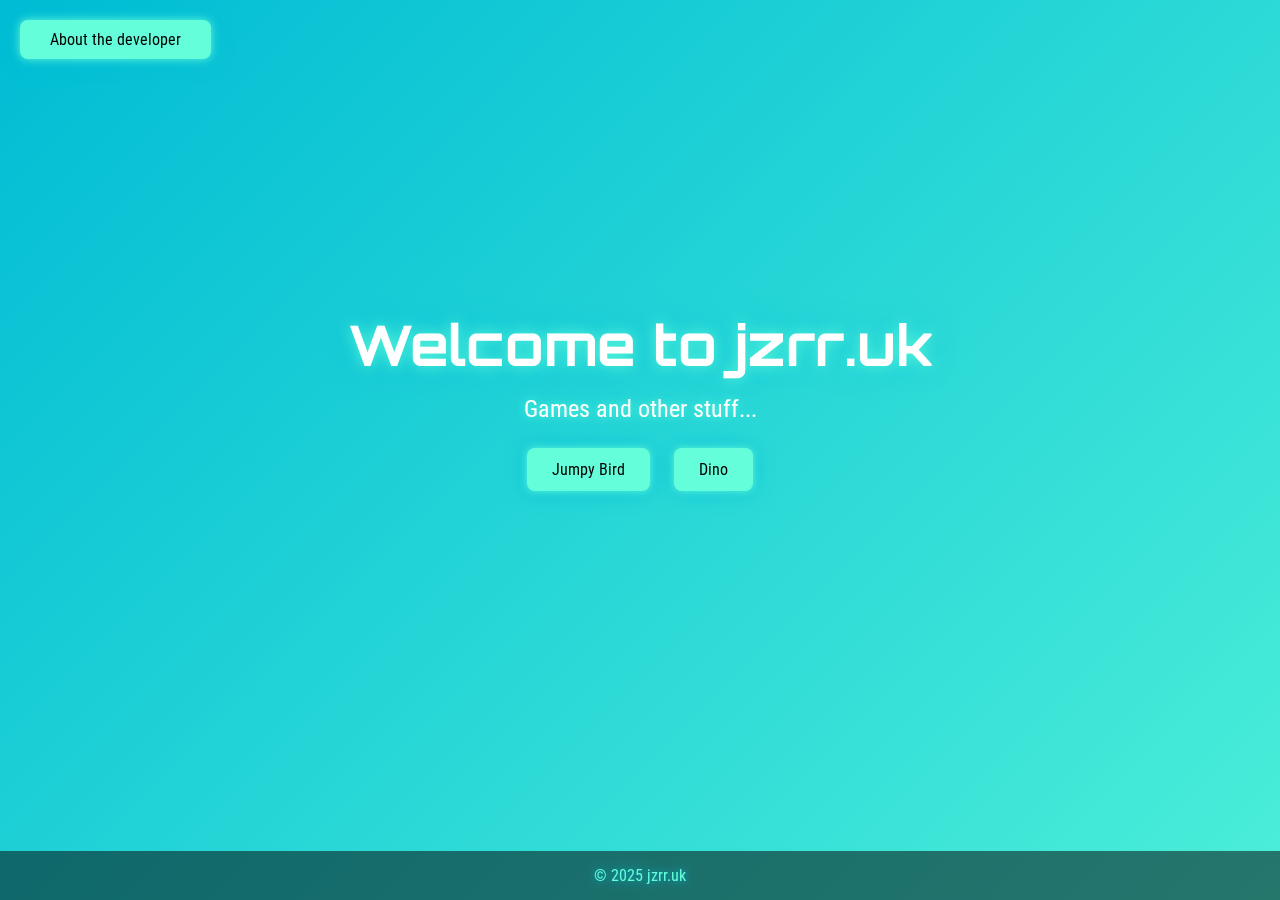
<file: index.html>
<!DOCTYPE html>
<html lang="en">
<head>
    <meta charset="UTF-8">
    <meta name="viewport" content="width=device-width, initial-scale=1.0">
    <title>Homepage</title>
    <link rel="icon" type="image/x-icon" href="favicon.ico">
    <link href="https://fonts.googleapis.com/css2?family=Orbitron:wght@400;700&family=Roboto+Condensed:wght@300;400&display=swap" rel="stylesheet">
    <link rel="stylesheet" href="style.css">
</head>
<body>
    <div class="gradient-container"></div>

    <!-- Fixed Button Section -->
    <div class="top-button-container">
        <a href="https://jzrr.uk/developer" class="developer-button">About the developer</a>
    </div>

    <div class="hero">
        <div class="hero-content">
            <h1>Welcome to jzrr.uk</h1>
            <p>Games and other stuff...</p>
            <a href="https://jumpybird.jzrr.uk">Jumpy Bird</a>
            <a href="https://dino.jzrr.uk">Dino</a>
        </div>
    </div>
    <footer>
        <p>© 2025 jzrr.uk </p>
    </footer>
</body>
</html>
</file>
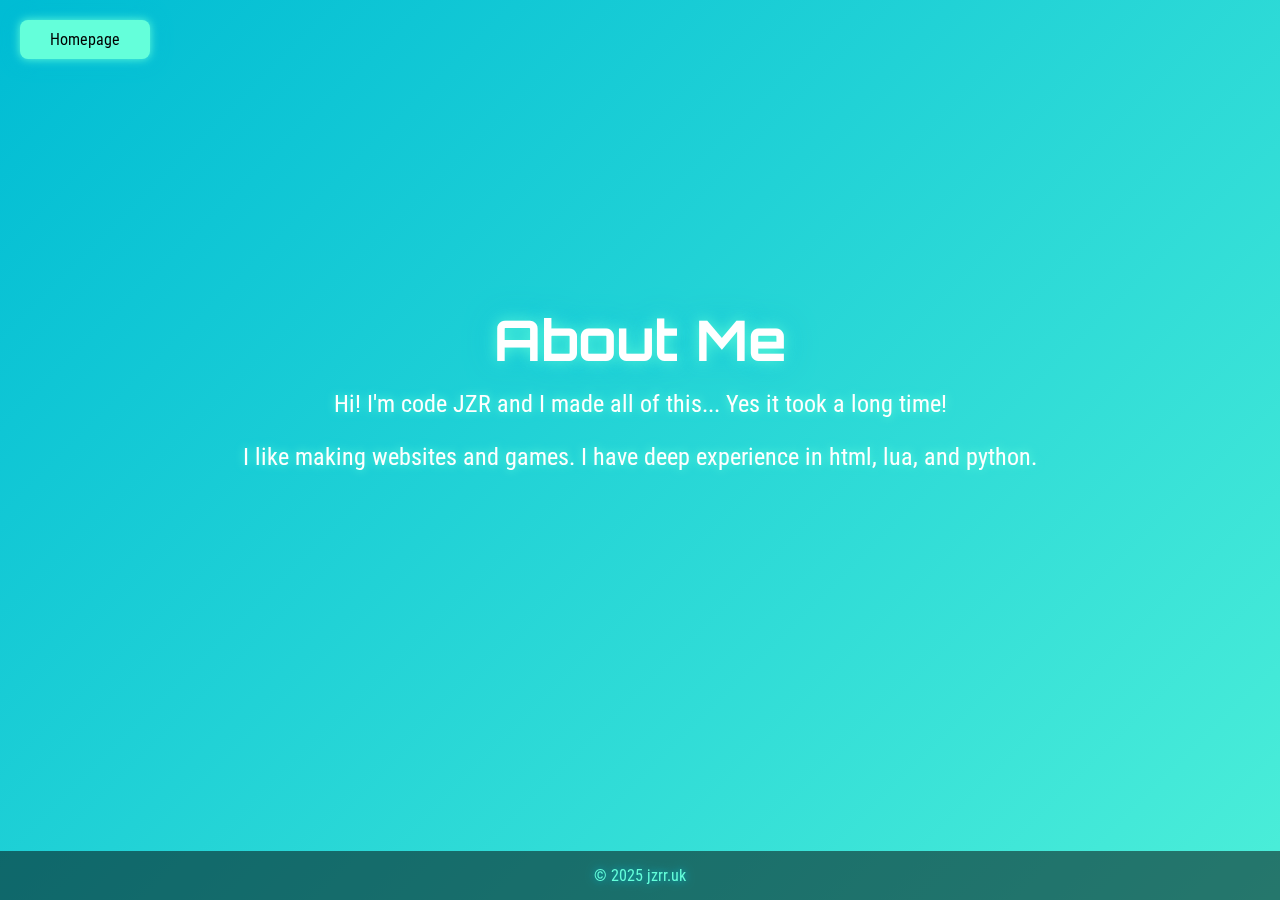
<file: developer/index.html>
<!DOCTYPE html>
<html lang="en">
<head>
    <meta charset="UTF-8">
    <meta name="viewport" content="width=device-width, initial-scale=1.0">
    <title>Developer</title>
    <link rel="icon" type="image/x-icon" href="favicon.ico">
    <link href="https://fonts.googleapis.com/css2?family=Orbitron:wght@400;700&family=Roboto+Condensed:wght@300;400&display=swap" rel="stylesheet">
    <link rel="stylesheet" href="/style.css">
</head>
<body>
    <div class="gradient-container"></div>

    <!-- Back to Homepage Button -->
    <div class="top-button-container">
        <a href="https://jzrr.uk" class="developer-button">Homepage</a>
    </div>

    <div class="hero">
        <div class="hero-content">
            <h1>About Me</h1>
            <p>Hi! I'm code JZR and I made all of this... Yes it took a long time!</p>
            <p>I like making websites and games. I have deep experience in html, lua, and python.</p>
        </div>
    </div>
    
    <footer>
        <p>© 2025 jzrr.uk </p>
    </footer>
</body>
</html>
</file>
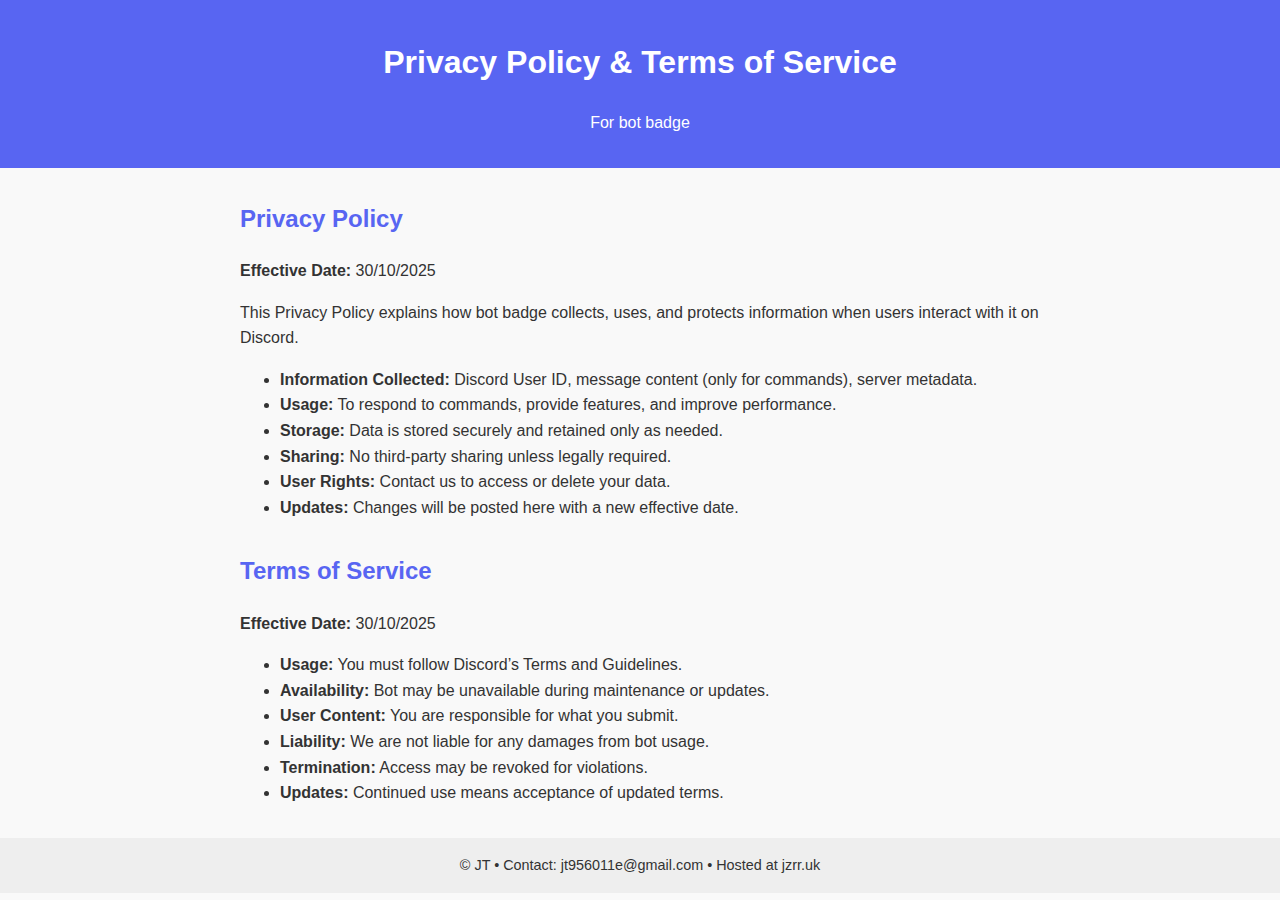
<file: policies/index.html>
<!DOCTYPE html>
<html lang="en">
<head>
  <meta charset="UTF-8" />
  <meta name="viewport" content="width=device-width, initial-scale=1.0"/>
  <title>Discord Bot Legal Documents</title>
  <style>
    body {
      font-family: Arial, sans-serif;
      line-height: 1.6;
      margin: 0;
      padding: 0;
      background: #f9f9f9;
      color: #333;
    }
    header {
      background: #5865F2;
      color: white;
      padding: 1rem;
      text-align: center;
    }
    main {
      max-width: 800px;
      margin: 2rem auto;
      padding: 0 1rem;
    }
    h2 {
      color: #5865F2;
      margin-top: 2rem;
    }
    section {
      margin-bottom: 2rem;
    }
    footer {
      text-align: center;
      padding: 1rem;
      background: #eee;
      font-size: 0.9rem;
    }
  </style>
</head>
<body>
  <header>
    <h1>Privacy Policy & Terms of Service</h1>
    <p>For bot badge</p>
  </header>
  <main>
    <section>
      <h2>Privacy Policy</h2>
      <p><strong>Effective Date:</strong> 30/10/2025</p>
      <p>This Privacy Policy explains how bot badge collects, uses, and protects information when users interact with it on Discord.</p>
      <ul>
        <li><strong>Information Collected:</strong> Discord User ID, message content (only for commands), server metadata.</li>
        <li><strong>Usage:</strong> To respond to commands, provide features, and improve performance.</li>
        <li><strong>Storage:</strong> Data is stored securely and retained only as needed.</li>
        <li><strong>Sharing:</strong> No third-party sharing unless legally required.</li>
        <li><strong>User Rights:</strong> Contact us to access or delete your data.</li>
        <li><strong>Updates:</strong> Changes will be posted here with a new effective date.</li>
      </ul>
    </section>

    <section>
      <h2>Terms of Service</h2>
      <p><strong>Effective Date:</strong> 30/10/2025</p>
      <ul>
        <li><strong>Usage:</strong> You must follow Discord’s Terms and Guidelines.</li>
        <li><strong>Availability:</strong> Bot may be unavailable during maintenance or updates.</li>
        <li><strong>User Content:</strong> You are responsible for what you submit.</li>
        <li><strong>Liability:</strong> We are not liable for any damages from bot usage.</li>
        <li><strong>Termination:</strong> Access may be revoked for violations.</li>
        <li><strong>Updates:</strong> Continued use means acceptance of updated terms.</li>
      </ul>
    </section>
  </main>
  <footer>
    &copy; JT • Contact: jt956011e@gmail.com • Hosted at jzrr.uk
  </footer>
</body>
</html>
</file>
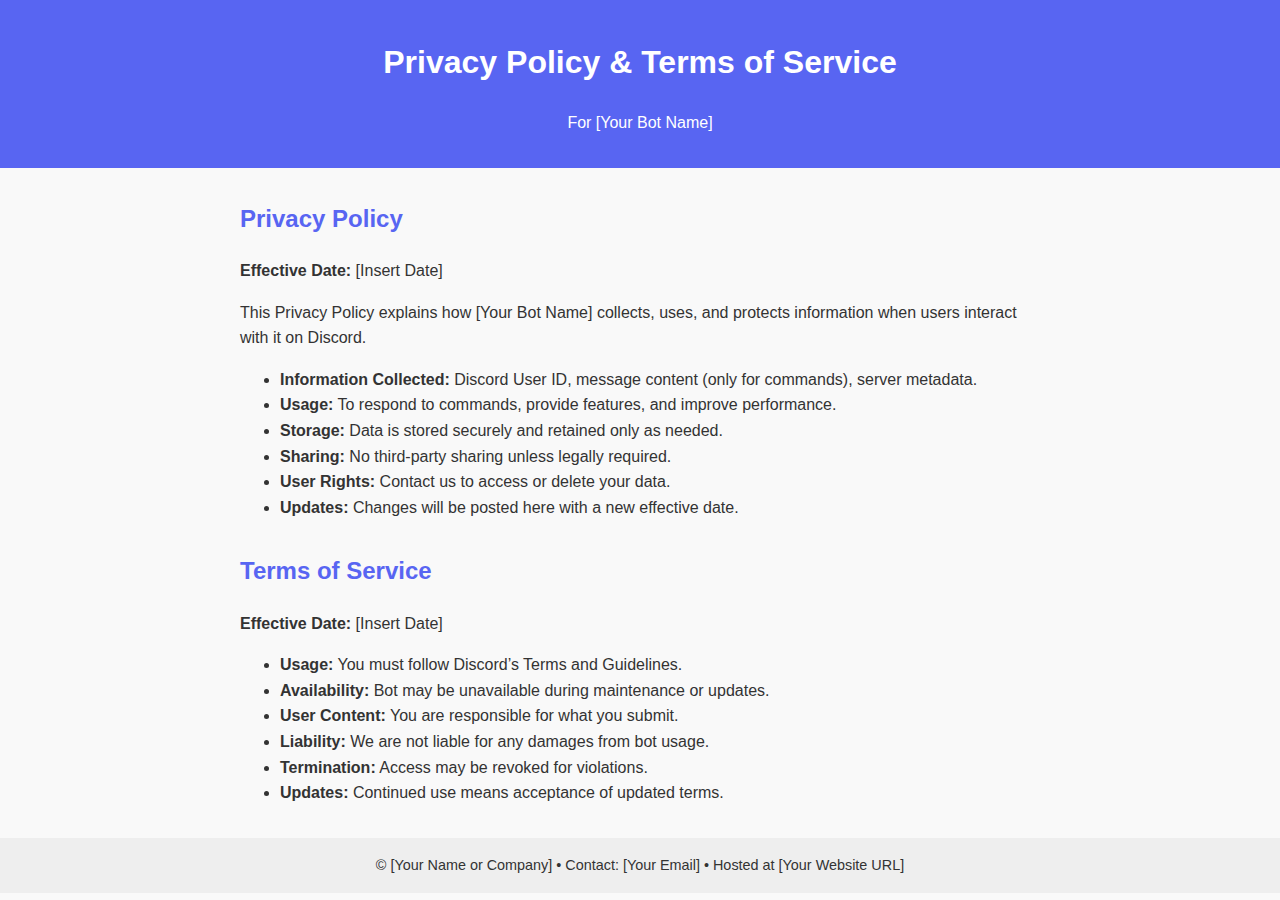
<file: tos/index.html>
<!DOCTYPE html>
<html lang="en">
<head>
  <meta charset="UTF-8" />
  <meta name="viewport" content="width=device-width, initial-scale=1.0"/>
  <title>Discord Bot Legal Documents</title>
  <style>
    body {
      font-family: Arial, sans-serif;
      line-height: 1.6;
      margin: 0;
      padding: 0;
      background: #f9f9f9;
      color: #333;
    }
    header {
      background: #5865F2;
      color: white;
      padding: 1rem;
      text-align: center;
    }
    main {
      max-width: 800px;
      margin: 2rem auto;
      padding: 0 1rem;
    }
    h2 {
      color: #5865F2;
      margin-top: 2rem;
    }
    section {
      margin-bottom: 2rem;
    }
    footer {
      text-align: center;
      padding: 1rem;
      background: #eee;
      font-size: 0.9rem;
    }
  </style>
</head>
<body>
  <header>
    <h1>Privacy Policy & Terms of Service</h1>
    <p>For [Your Bot Name]</p>
  </header>
  <main>
    <section>
      <h2>Privacy Policy</h2>
      <p><strong>Effective Date:</strong> [Insert Date]</p>
      <p>This Privacy Policy explains how [Your Bot Name] collects, uses, and protects information when users interact with it on Discord.</p>
      <ul>
        <li><strong>Information Collected:</strong> Discord User ID, message content (only for commands), server metadata.</li>
        <li><strong>Usage:</strong> To respond to commands, provide features, and improve performance.</li>
        <li><strong>Storage:</strong> Data is stored securely and retained only as needed.</li>
        <li><strong>Sharing:</strong> No third-party sharing unless legally required.</li>
        <li><strong>User Rights:</strong> Contact us to access or delete your data.</li>
        <li><strong>Updates:</strong> Changes will be posted here with a new effective date.</li>
      </ul>
    </section>

    <section>
      <h2>Terms of Service</h2>
      <p><strong>Effective Date:</strong> [Insert Date]</p>
      <ul>
        <li><strong>Usage:</strong> You must follow Discord’s Terms and Guidelines.</li>
        <li><strong>Availability:</strong> Bot may be unavailable during maintenance or updates.</li>
        <li><strong>User Content:</strong> You are responsible for what you submit.</li>
        <li><strong>Liability:</strong> We are not liable for any damages from bot usage.</li>
        <li><strong>Termination:</strong> Access may be revoked for violations.</li>
        <li><strong>Updates:</strong> Continued use means acceptance of updated terms.</li>
      </ul>
    </section>
  </main>
  <footer>
    &copy; [Your Name or Company] • Contact: [Your Email] • Hosted at [Your Website URL]
  </footer>
</body>
</html>
</file>
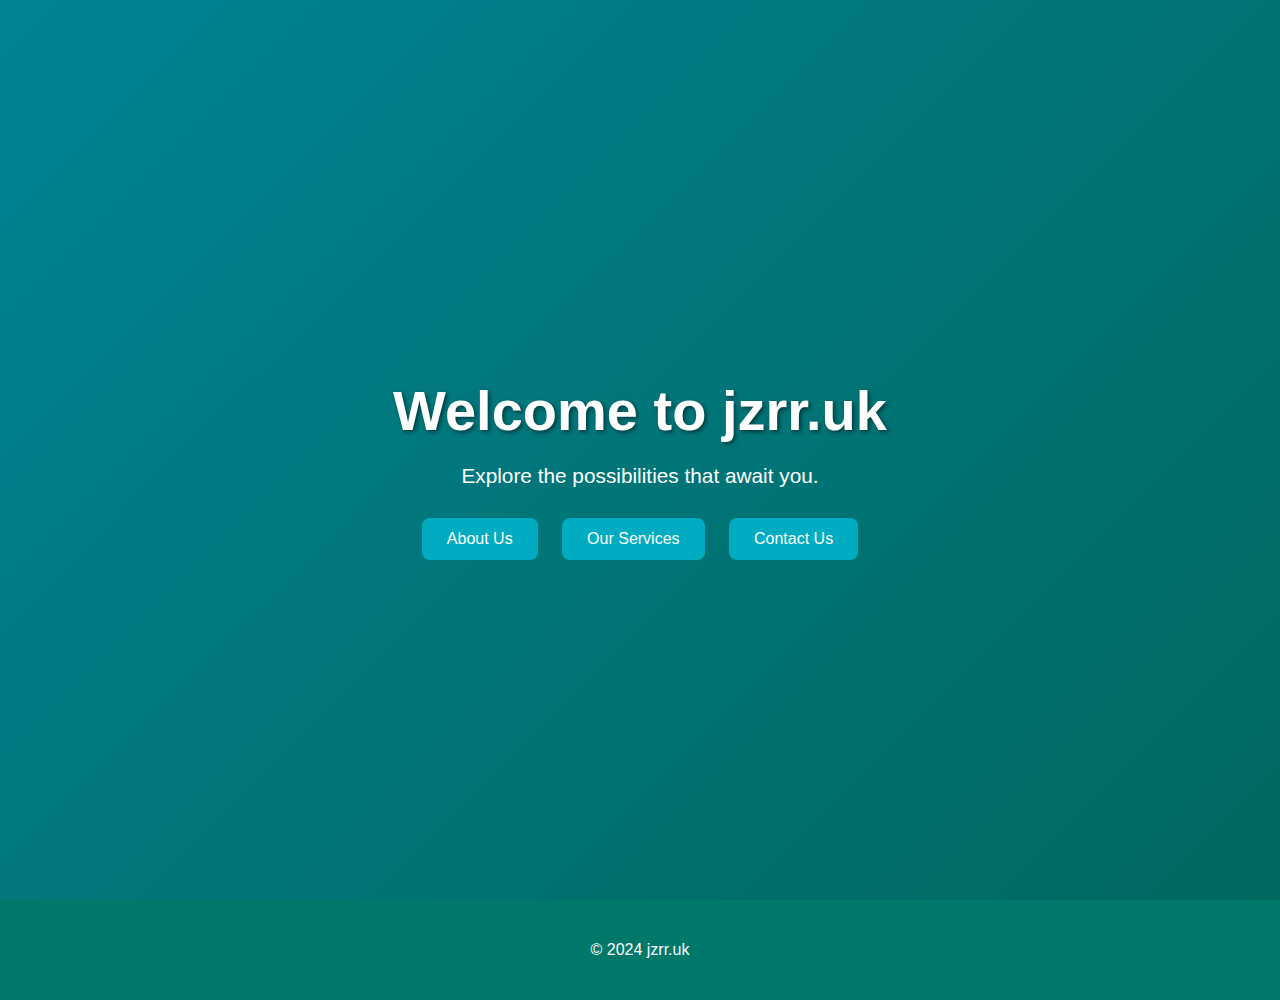
<file: homepage.html>
<!DOCTYPE html>
<html lang="en">
<head>
    <meta charset="UTF-8">
    <meta name="viewport" content="width=device-width, initial-scale=1.0">
    <title>jzrr.uk</title>
    <style>
        body {
            font-family: 'Segoe UI', Tahoma, Geneva, Verdana, sans-serif;
            margin: 0;
            padding: 0;
            background: linear-gradient(to bottom, #e0f7fa, #b2ebf2);
            color: #333;
            display: flex;
            flex-direction: column;
            min-height: 100vh;
        }

        .hero {
            position: relative;
            height: 100vh;
            background: linear-gradient(135deg, #00bcd4, #009688);
            background-size: cover;
            background-position: center;
            display: flex;
            flex-direction: column;
            justify-content: center;
            align-items: center;
            text-align: center;
            color: white;
        }

        .hero::before {
            content: "";
            position: absolute;
            top: 0;
            left: 0;
            width: 100%;
            height: 100%;
            background-color: rgba(0, 0, 0, 0.3);
        }

        .hero-content {
            position: relative;
            z-index: 1;
        }

        .hero-content h1 {
            font-size: 3.5em;
            margin-bottom: 20px;
            text-shadow: 2px 2px 4px rgba(0, 0, 0, 0.5);
        }

        .hero-content p {
            font-size: 1.3em;
            margin-bottom: 30px;
        }

        .hero-content a {
            display: inline-block;
            padding: 12px 25px;
            background-color: #00acc1;
            color: white;
            text-decoration: none;
            border-radius: 8px;
            transition: background-color 0.3s ease;
            margin: 0 10px; /* space between buttons */
        }

        .hero-content a:hover {
            background-color: #26c6da;
        }

        footer {
            background-color: #00796b;
            color: white;
            text-align: center;
            padding: 25px 0;
            margin-top: auto;
        }

    </style>
</head>
<body>

    <div class="hero">
        <div class="hero-content">
            <h1>Welcome to jzrr.uk</h1>
            <p>Explore the possibilities that await you.</p>
            <a href="about.html">About Us</a>
            <a href="services.html">Our Services</a>
            <a href="contact.html">Contact Us</a>
        </div>
    </div>

    <footer>
        <p>&copy; 2024 jzrr.uk</p>
    </footer>

</body>
</html>
</file>
<file: style.css>
/* General Reset */
* {
    margin: 0;
    padding: 0;
    box-sizing: border-box;
}

/* Body Styling */
body {
    font-family: 'Roboto Condensed', sans-serif;
    margin: 0;
    color: #e0e0e0;
    overflow-x: hidden;
}

/* Background Gradient */
.gradient-container {
    position: fixed;
    top: 0;
    left: 0;
    width: 100vw;
    height: 100vh;
    background: linear-gradient(-45deg, #1a237e, #0d47a1, #64ffda, #00bcd4);
    background-size: 400% 400%;
    animation: gradientBG 10s ease infinite;
    z-index: -1;
}

/* Gradient Animation */
@keyframes gradientBG {
    0% {
        background-position: 0% 50%;
    }
    50% {
        background-position: 100% 50%;
    }
    100% {
        background-position: 0% 50%;
    }
}

/* Top Button Styling */
.top-button-container {
    position: fixed;
    top: 20px;
    left: 20px; /* Adjust to set the desired distance from the left edge */
    text-align: left;
    z-index: 1000;
    transform: none; /* Remove center alignment translation */
}

.developer-button {
    display: inline-block;
    padding: 10px 30px;
    font-size: 1em;
    color: #000000;
    background: #64ffda;
    text-decoration: none;
    font-family: 'Roboto Condensed', sans-serif; /* Changed font-family */
    border-radius: 8px;
    box-shadow: 0 0 10px #64ffda, 0 0 20px #00bcd4;
    transition: transform 0.3s ease, background-color 0.3s ease, box-shadow 0.3s ease;
}

.developer-button:hover {
    background: #00bcd4;
    box-shadow: 0 0 15px #00bcd4, 0 0 30px #64ffda;
    transform: scale(1.1);
}

/* Hero Section */
.hero {
    display: flex;
    flex-direction: column;
    justify-content: center;
    align-items: center;
    text-align: center;
    min-height: calc(100vh - 50px);
    padding-bottom: 50px;
    color: white;
}

.hero-content {
    animation: fadeIn 2s ease-out;
}

@keyframes fadeIn {
    from {
        opacity: 0;
        transform: scale(0.9);
    }
    to {
        opacity: 1;
        transform: scale(1);
    }
}

.hero-content h1 {
    font-family: 'Orbitron', sans-serif;
    font-size: 3.5em;
    margin-bottom: 15px;
    text-shadow: 0 0 15px #64ffda, 0 0 30px #00bcd4;
}

.hero-content p {
    font-size: 1.5em;
    margin-bottom: 25px;
    text-shadow: 0 0 10px #64ffda;
}

.hero-content a {
    display: inline-block;
    padding: 12px 25px;
    background: #64ffda;
    color: black;
    text-decoration: none;
    border-radius: 8px;
    transition: transform 0.3s ease, background-color 0.3s ease;
    box-shadow: 0 0 8px #64ffda, 0 0 20px #00bcd4;
    margin: 0 10px;
}

.hero-content a:hover {
    transform: scale(1.1);
    background: #00bcd4;
}

/* Footer Styling */
footer {
    position: fixed;
    bottom: 0;
    left: 0;
    width: 100%;
    text-align: center;
    padding: 15px 0;
    color: #64ffda;
    text-shadow: 0 0 8px #00bcd4;
    background-color: rgba(0, 0, 0, 0.5);
}

/* Responsive Design */
@media (max-width: 600px) {
    .hero-content h1 {
        font-size: 2.5em;
    }
    .hero-content p {
        font-size: 1.2em;
    }
    .hero-content a {
        padding: 10px 20px;
        font-size: 0.9em;
    }
}
</file>
